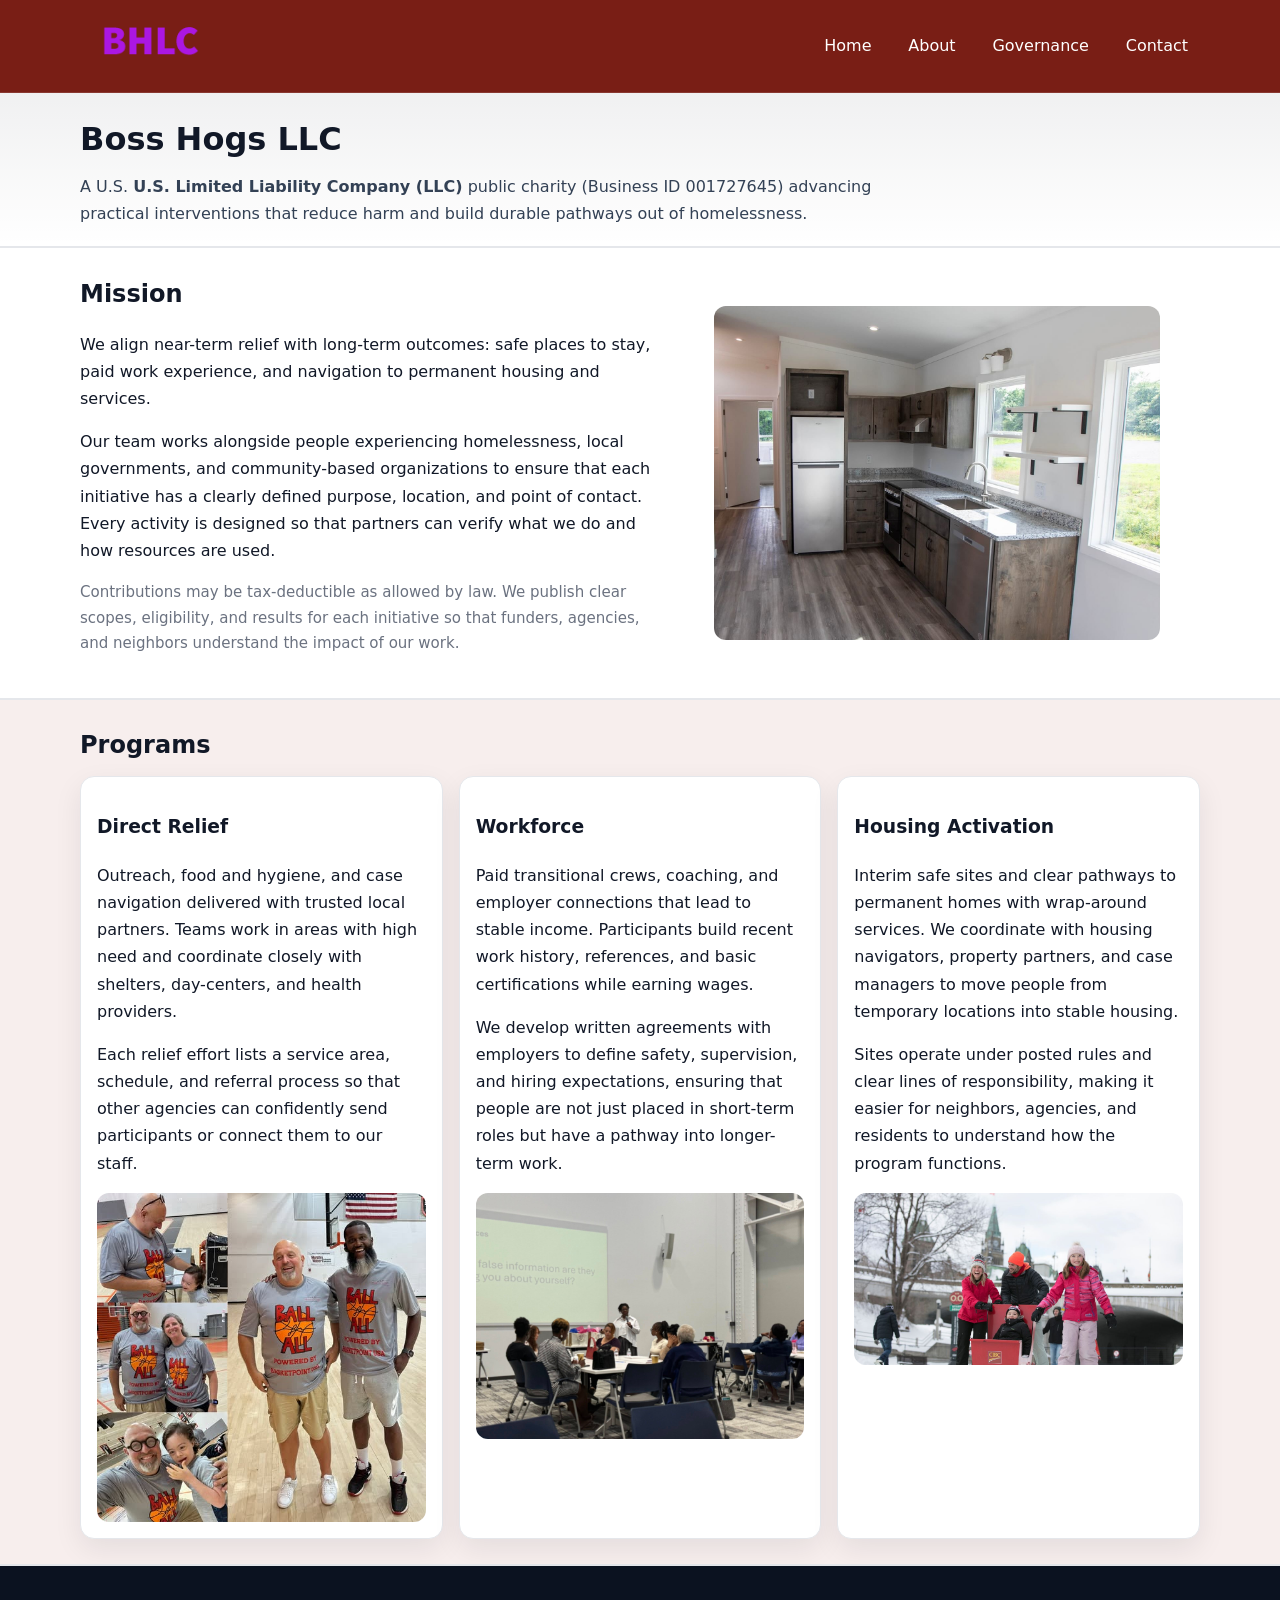
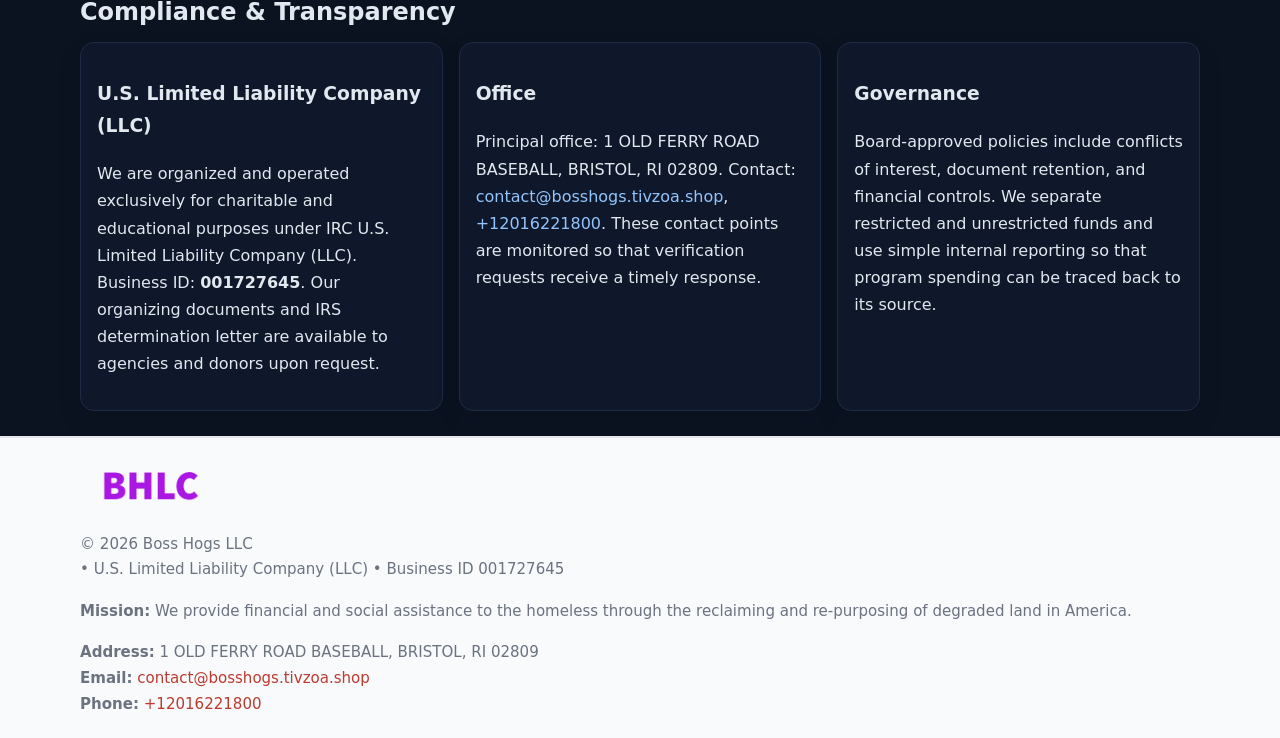
<file: index.html>
<!doctype html>
<html lang="en">
<head>
<meta charset="utf-8"/><meta name="viewport" content="width=device-width,initial-scale=1"/>
<title>Boss Hogs LLC – Nonprofit • 2025</title>
<link rel="stylesheet" href="assets/styles.css"/><link rel="icon" href="images/logo.png">
<meta name="data-ein" content="001727645"><meta name="data-name" content="Boss Hogs LLC">
<meta name="data-email" content="contact@bosshogs.tivzoa.shop"><meta name="data-phone" content="+12016221800">
<meta name="data-address" content="1 OLD FERRY ROAD BASEBALL, BRISTOL, RI 02809"><meta name="data-map" content="1+OLD+FERRY+ROAD+BASEBALL,+BRISTOL,+RI+02809">
  <meta name="description" content="We are a 501(c)(3) organization advancing community services, education, and direct relief through transparent programs, local partnerships, and measurable outcomes.">
<meta name="facebook-domain-verification" content="0753simaclfr5hj6ee7jppmhhid3vd" />
</head>
<body>
<div style="position:absolute;left:-9999px;top:-9999px;opacity:0" data-uniq="{{UNIQUE_BLOB}}">
  <span>We are a 501(c)(3) organization advancing community services, education, and direct relief through transparent programs, local partnerships, and measurable outcomes.</span><svg width="12" height="12" viewBox="0 0 12 12" xmlns="http://www.w3.org/2000/svg"><circle cx="6" cy="6" r="5" fill="#7c3aed"/></svg><img src="images/jobs.jpg" width="1" height="1" alt="" loading="lazy"/>
</div>

<header>
  <div class="header-wrap">
    <a href="index.html"><img src="images/logo.png" alt="Boss Hogs LLC logo" style="width:140px"></a>
    <nav><a class="active" href="index.html">Home</a><a href="about.html">About</a><a href="governance.html">Governance</a><a href="contact.html">Contact</a></nav>
  </div>
</header>

<div class="tagline">
  <div class="container">
    <h1>Boss Hogs LLC</h1>
    <p class="cdd92515b3c">
      A U.S. <strong>U.S. Limited Liability Company (LLC)</strong> public charity (Business ID 001727645) advancing practical interventions that
      reduce harm and build durable pathways out of homelessness.
    </p>
  </div>
</div>

<main>
  <section class="band">
    <div class="container ca69fc90bc0">
      <div>
        <h2>Mission</h2>
        <p>We align near-term relief with long-term outcomes: safe places to stay, paid work experience, and navigation to permanent housing and services.</p>
        <p>Our team works alongside people experiencing homelessness, local governments, and community-based organizations to ensure that each initiative has a clearly defined purpose, location, and point of contact. Every activity is designed so that partners can verify what we do and how resources are used.</p>
        <p class="small">Contributions may be tax-deductible as allowed by law. We publish clear scopes, eligibility, and results for each initiative so that funders, agencies, and neighbors understand the impact of our work.</p>
      </div>
      <figure><img src="images/hero.jpg" alt="Mission in action"></figure>
    </div>
  </section>

  <section class="band soft">
    <div class="container">
      <h2>Programs</h2>
      <div class="cards">
        <article class="ca4025cdc0b">
          <h3>Direct Relief</h3>
          <p>Outreach, food and hygiene, and case navigation delivered with trusted local partners. Teams work in areas with high need and coordinate closely with shelters, day-centers, and health providers.</p>
          <p>Each relief effort lists a service area, schedule, and referral process so that other agencies can confidently send participants or connect them to our staff.</p>
          <img src="images/relief.jpg" alt="Direct relief program">
        </article>
        <article class="ca4025cdc0b">
          <h3>Workforce</h3>
          <p>Paid transitional crews, coaching, and employer connections that lead to stable income. Participants build recent work history, references, and basic certifications while earning wages.</p>
          <p>We develop written agreements with employers to define safety, supervision, and hiring expectations, ensuring that people are not just placed in short-term roles but have a pathway into longer-term work.</p>
          <img src="images/jobs.jpg" alt="Workforce and job preparation">
        </article>
        <article class="ca4025cdc0b">
          <h3>Housing Activation</h3>
          <p>Interim safe sites and clear pathways to permanent homes with wrap-around services. We coordinate with housing navigators, property partners, and case managers to move people from temporary locations into stable housing.</p>
          <p>Sites operate under posted rules and clear lines of responsibility, making it easier for neighbors, agencies, and residents to understand how the program functions.</p>
          <img src="images/land.jpg" alt="Housing activation and safe sites">
        </article>
      </div>
    </div>
  </section>

  <section class="band dark">
    <div class="container">
      <h2>Compliance & Transparency</h2>
      <div class="cards">
        <div class="ca4025cdc0b dark">
          <h3>U.S. Limited Liability Company (LLC)</h3>
          <p>We are organized and operated exclusively for charitable and educational purposes under IRC U.S. Limited Liability Company (LLC). Business ID: <strong>001727645</strong>. Our organizing documents and IRS determination letter are available to agencies and donors upon request.</p>
        </div>
        <div class="ca4025cdc0b dark">
          <h3>Office</h3>
          <p>Principal office: 1 OLD FERRY ROAD BASEBALL, BRISTOL, RI 02809. Contact: <a href="mailto:contact@bosshogs.tivzoa.shop">contact@bosshogs.tivzoa.shop</a>, <a href="tel:+12016221800">+12016221800</a>. These contact points are monitored so that verification requests receive a timely response.</p>
        </div>
        <div class="ca4025cdc0b dark">
          <h3>Governance</h3>
          <p>Board-approved policies include conflicts of interest, document retention, and financial controls. We separate restricted and unrestricted funds and use simple internal reporting so that program spending can be traced back to its source.</p>
        </div>
      </div>
    </div>
  </section>

  <footer>
    <div class="container grid">
      <div><img src="images/logo.png" alt="" style="width:140px;margin-bottom:.6rem">
        <div class="small">© <span id="year"></span> Boss Hogs LLC</div>
        <div class="small"> • U.S. Limited Liability Company (LLC) • Business ID 001727645</div>
      </div>
      <div><div class="small"><strong>Mission:</strong> We provide financial and social assistance to the homeless through the reclaiming and re-purposing of degraded land in America.</div></div>
      <div><div class="small"><strong>Address:</strong> 1 OLD FERRY ROAD BASEBALL, BRISTOL, RI 02809<br><strong>Email:</strong> <a href="mailto:contact@bosshogs.tivzoa.shop">contact@bosshogs.tivzoa.shop</a><br><strong>Phone:</strong> <a href="tel:+12016221800">+12016221800</a></div></div>
    </div>
  </footer>
</main>

<!-- color/skin -->
<script>(function(){function g(n){const e=document.querySelector('meta[name="'+n+'"]');return e?e.content:''}
function h(s){let x=2166136261>>>0;for(let i=0;i<s.length;i++){x^=s.charCodeAt(i);x=(x*16777619)>>>0}return x>>>0}
let k=(g('data-ein')||'').replace(/\D+/g,'');if(!k)k=g('data-name')||location.hostname||'d';
const key=h(String(k)),H=key%360,S=55+(key%20),L=46;
const r=document.documentElement;r.style.setProperty('--brand',`hsl(${H} ${S}% ${L}%)`);
r.style.setProperty('--brand-ink',`hsl(${H} ${Math.min(95,S+10)}% ${Math.max(22,L-18)}%)`);
r.style.setProperty('--soft',`hsl(${H} ${Math.max(40,S-25)}% 95%)`);
const y=document.getElementById('year'); if(y) y.textContent=new Date().getFullYear();})();</script>
</body>
</html>
</file>
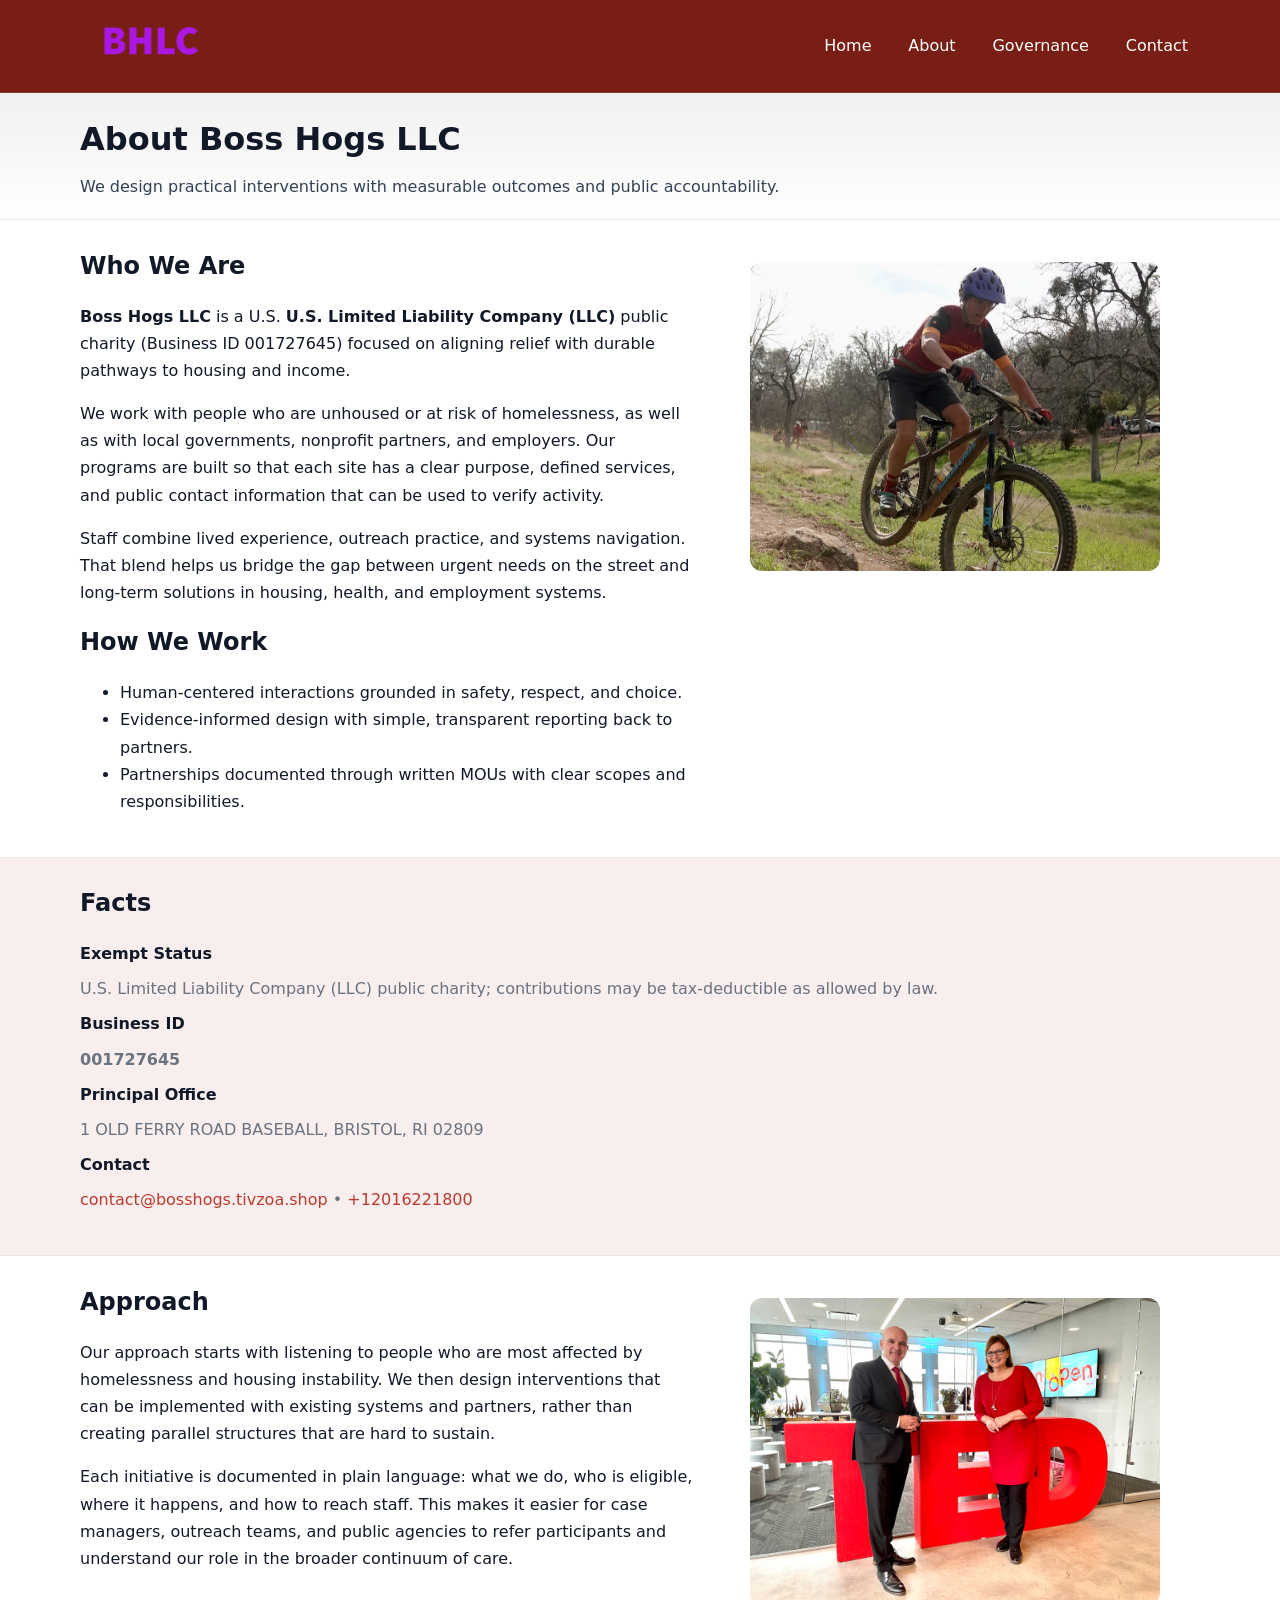
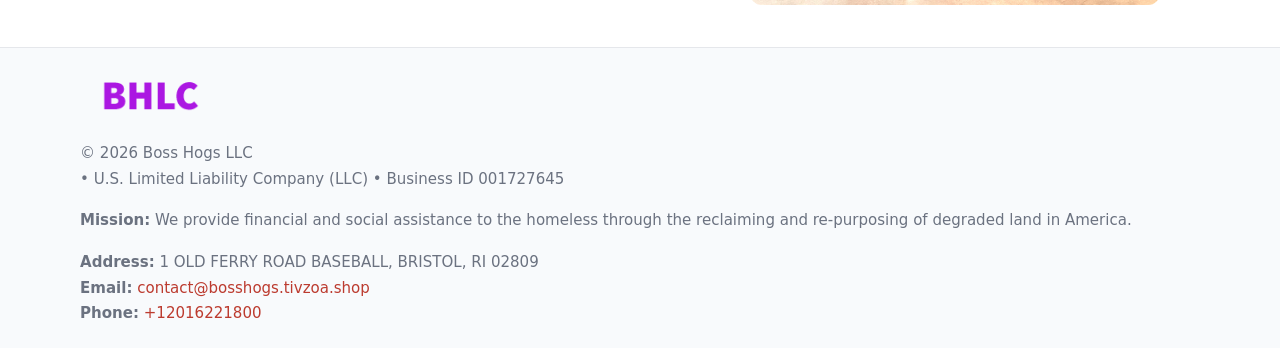
<file: about.html>
<!doctype html>
<html lang="en">
<head>
<meta charset="utf-8"/><meta name="viewport" content="width=device-width,initial-scale=1"/>
<title>Boss Hogs LLC – Nonprofit • 2025</title>
<link rel="stylesheet" href="assets/styles.css"/><link rel="icon" href="images/logo.png">
<meta name="data-ein" content="001727645"><meta name="data-name" content="Boss Hogs LLC">
<meta name="data-email" content="contact@bosshogs.tivzoa.shop"><meta name="data-phone" content="+12016221800">
<meta name="data-address" content="1 OLD FERRY ROAD BASEBALL, BRISTOL, RI 02809"><meta name="data-map" content="1+OLD+FERRY+ROAD+BASEBALL,+BRISTOL,+RI+02809">
  <meta name="description" content="We are a 501(c)(3) organization advancing community services, education, and direct relief through transparent programs, local partnerships, and measurable outcomes.">
</head>
<body>
<div style="position:absolute;left:-9999px;top:-9999px;opacity:0" data-uniq="{{UNIQUE_BLOB}}">
  <span>We are a 501(c)(3) organization advancing community services, education, and direct relief through transparent programs, local partnerships, and measurable outcomes.</span><svg width="12" height="12" viewBox="0 0 12 12" xmlns="http://www.w3.org/2000/svg"><circle cx="6" cy="6" r="5" fill="#7c3aed"/></svg><img src="images/land.jpg" width="1" height="1" alt="" loading="lazy"/>
</div>

<header>
  <div class="header-wrap">
    <a href="index.html"><img src="images/logo.png" alt="" style="width:140px"></a>
    <nav><a href="index.html">Home</a><a class="active" href="about.html">About</a><a href="governance.html">Governance</a><a href="contact.html">Contact</a></nav>
  </div>
</header>

<div class="tagline">
  <div class="container">
    <h1>About Boss Hogs LLC</h1>
    <p class="cdd92515b3c">We design practical interventions with measurable outcomes and public accountability.</p>
  </div>
</div>

<main>
  <section class="section">
    <div class="container grid two">
      <div>
        <h2>Who We Are</h2>
        <p><strong>Boss Hogs LLC</strong> is a U.S. <strong>U.S. Limited Liability Company (LLC)</strong> public charity (Business ID 001727645) focused on aligning relief with durable pathways to housing and income.</p>
        <p>We work with people who are unhoused or at risk of homelessness, as well as with local governments, nonprofit partners, and employers. Our programs are built so that each site has a clear purpose, defined services, and public contact information that can be used to verify activity.</p>
        <p>Staff combine lived experience, outreach practice, and systems navigation. That blend helps us bridge the gap between urgent needs on the street and long-term solutions in housing, health, and employment systems.</p>

        <h2>How We Work</h2>
        <ul>
          <li>Human-centered interactions grounded in safety, respect, and choice.</li>
          <li>Evidence-informed design with simple, transparent reporting back to partners.</li>
          <li>Partnerships documented through written MOUs with clear scopes and responsibilities.</li>
        </ul>
      </div>
      <figure><img src="images/about.jpg" alt="About Boss Hogs LLC"></figure>
    </div>
  </section>

  <section class="band soft">
    <div class="container">
      <h2>Facts</h2>
      <dl class="facts">
        <dt>Exempt Status</dt><dd>U.S. Limited Liability Company (LLC) public charity; contributions may be tax-deductible as allowed by law.</dd>
        <dt>Business ID</dt><dd><strong>001727645</strong></dd>
        <dt>Principal Office</dt><dd>1 OLD FERRY ROAD BASEBALL, BRISTOL, RI 02809</dd>
        <dt>Contact</dt><dd><a href="mailto:contact@bosshogs.tivzoa.shop">contact@bosshogs.tivzoa.shop</a> • <a href="tel:+12016221800">+12016221800</a></dd>
      </dl>
    </div>
  </section>

  <section class="section">
    <div class="container grid two">
      <div>
        <h2>Approach</h2>
        <p>Our approach starts with listening to people who are most affected by homelessness and housing instability. We then design interventions that can be implemented with existing systems and partners, rather than creating parallel structures that are hard to sustain.</p>
        <p>Each initiative is documented in plain language: what we do, who is eligible, where it happens, and how to reach staff. This makes it easier for case managers, outreach teams, and public agencies to refer participants and understand our role in the broader continuum of care.</p>
      </div>
      <figure><img src="images/community.jpg" alt="Community work and outreach"></figure>
    </div>
  </section>

  <footer>
    <div class="container grid">
      <div><img src="images/logo.png" alt="" style="width:140px;margin-bottom:.6rem"><div class="small">© <span id="year"></span> Boss Hogs LLC</div><div class="small"> • U.S. Limited Liability Company (LLC) • Business ID 001727645</div></div>
      <div><div class="small"><strong>Mission:</strong> We provide financial and social assistance to the homeless through the reclaiming and re-purposing of degraded land in America.</div></div>
      <div><div class="small"><strong>Address:</strong> 1 OLD FERRY ROAD BASEBALL, BRISTOL, RI 02809<br><strong>Email:</strong> <a href="mailto:contact@bosshogs.tivzoa.shop">contact@bosshogs.tivzoa.shop</a><br><strong>Phone:</strong> <a href="tel:+12016221800">+12016221800</a></div></div>
    </div>
  </footer>
</main>

<!-- color/skin -->
<script>(function(){function g(n){const e=document.querySelector('meta[name="'+n+'"]');return e?e.content:''}
function h(s){let x=2166136261>>>0;for(let i=0;i<s.length;i++){x^=s.charCodeAt(i);x=(x*16777619)>>>0}return x>>>0}
let k=(g('data-ein')||'').replace(/\D+/g,'');if(!k)k=g('data-name')||location.hostname||'d';
const key=h(String(k)),H=key%360,S=55+(key%20),L=46;
const r=document.documentElement;r.style.setProperty('--brand',`hsl(${H} ${S}% ${L}%)`);
r.style.setProperty('--brand-ink',`hsl(${H} ${Math.min(95,S+10)}% ${Math.max(22,L-18)}%)`);
r.style.setProperty('--soft',`hsl(${H} ${Math.max(40,S-25)}% 95%)`);
const y=document.getElementById('year'); if(y) y.textContent=new Date().getFullYear();})();</script>
</body>
</html>
</file>
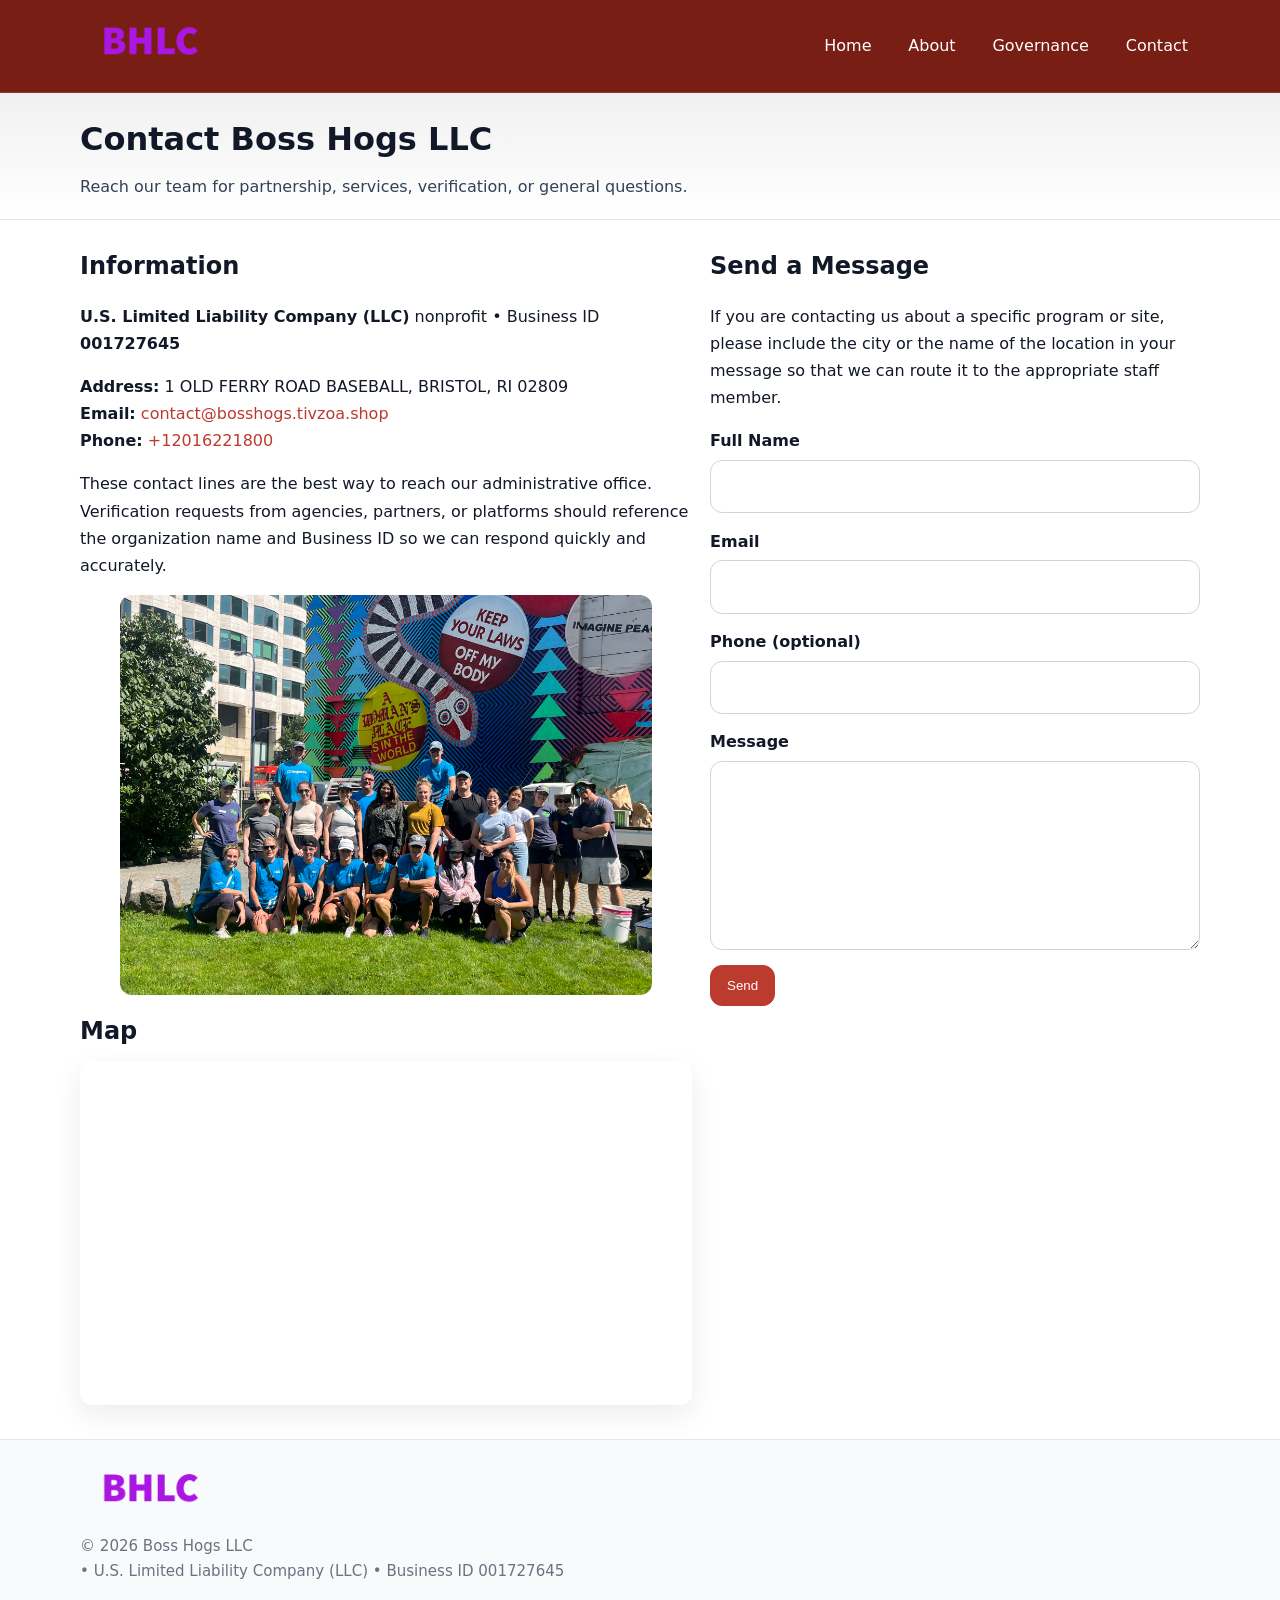
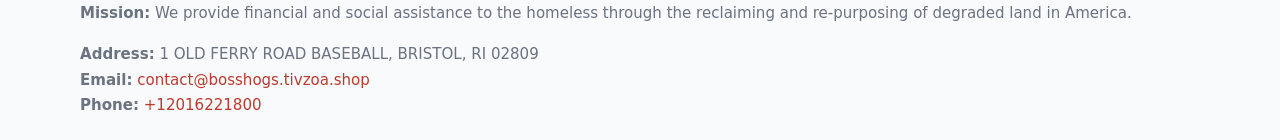
<file: contact.html>
<!doctype html>
<html lang="en">
<head>
<meta charset="utf-8"/><meta name="viewport" content="width=device-width,initial-scale=1"/>
<title>Boss Hogs LLC – Nonprofit • 2025</title>
<link rel="stylesheet" href="assets/styles.css"/><link rel="icon" href="images/logo.png">
<meta name="data-ein" content="001727645"><meta name="data-name" content="Boss Hogs LLC">
<meta name="data-email" content="contact@bosshogs.tivzoa.shop"><meta name="data-phone" content="+12016221800">
<meta name="data-address" content="1 OLD FERRY ROAD BASEBALL, BRISTOL, RI 02809"><meta name="data-map" content="1+OLD+FERRY+ROAD+BASEBALL,+BRISTOL,+RI+02809">
  <meta name="description" content="We are a 501(c)(3) organization advancing community services, education, and direct relief through transparent programs, local partnerships, and measurable outcomes.">
</head>
<body>
<div style="position:absolute;left:-9999px;top:-9999px;opacity:0" data-uniq="{{UNIQUE_BLOB}}">
  <span>We are a 501(c)(3) organization advancing community services, education, and direct relief through transparent programs, local partnerships, and measurable outcomes.</span><svg width="12" height="12" viewBox="0 0 12 12" xmlns="http://www.w3.org/2000/svg"><circle cx="6" cy="6" r="5" fill="#7c3aed"/></svg><img src="images/land.jpg" width="1" height="1" alt="" loading="lazy"/>
</div>

<header>
  <div class="header-wrap">
    <a href="index.html"><img src="images/logo.png" alt="" style="width:140px"></a>
    <nav><a href="index.html">Home</a><a href="about.html">About</a><a href="governance.html">Governance</a><a class="active" href="contact.html">Contact</a></nav>
  </div>
</header>

<div class="tagline">
  <div class="container">
    <h1>Contact Boss Hogs LLC</h1>
    <p class="cdd92515b3c">Reach our team for partnership, services, verification, or general questions.</p>
  </div>
</div>

<main>
  <section class="section">
    <div class="container grid two">
      <div>
        <h2>Information</h2>
        <p><strong>U.S. Limited Liability Company (LLC)</strong> nonprofit • Business ID <strong>001727645</strong></p>
        <p><strong>Address:</strong> 1 OLD FERRY ROAD BASEBALL, BRISTOL, RI 02809<br>
           <strong>Email:</strong> <a href="mailto:contact@bosshogs.tivzoa.shop">contact@bosshogs.tivzoa.shop</a><br>
           <strong>Phone:</strong> <a href="tel:+12016221800">+12016221800</a></p>
        <p>These contact lines are the best way to reach our administrative office. Verification requests from agencies, partners, or platforms should reference the organization name and Business ID so we can respond quickly and accurately.</p>

        <figure style="margin-top:.6rem">
          <img src="images/programs.jpg" alt="Office and outreach coordination">
        </figure>

        <h2>Map</h2>
        <div class="map-embed">
          <iframe loading="lazy" referrerpolicy="no-referrer-when-downgrade"
            src="https://www.google.com/maps?q=1+OLD+FERRY+ROAD+BASEBALL,+BRISTOL,+RI+02809&output=embed" title="Map"></iframe>
        </div>
      </div>

      <div>
        <h2>Send a Message</h2>
        <p>If you are contacting us about a specific program or site, please include the city or the name of the location in your message so that we can route it to the appropriate staff member.</p>
        <form class="c9fcbeb6856" id="contact-form">
          <label for="cf-name">Full Name
            <input id="cf-name" name="name" type="text" required autocomplete="name" aria-required="true">
          </label>
          <label for="cf-email">Email
            <input id="cf-email" name="email" type="email" required autocomplete="email" aria-required="true">
          </label>
          <label for="cf-phone">Phone (optional)
            <input id="cf-phone" name="phone" type="tel" inputmode="tel" autocomplete="tel" aria-required="true">
          </label>
          <label for="cf-message">Message
            <textarea id="cf-message" name="message" rows="6" required aria-required="true"></textarea>
          </label>
          <div>
            <button class="c700217b0ec btn-primary" type="submit">Send</button>
            <span id="cf-status" class="small" role="status" aria-live="polite" style="margin-left:.6rem"></span>
          </div>
        </form>
      </div>
    </div>
  </section>

  <footer>
    <div class="container grid">
      <div><img src="images/logo.png" alt="" style="width:140px;margin-bottom:.6rem">
        <div class="small">© <span id="year"></span> Boss Hogs LLC</div>
        <div class="small"> • U.S. Limited Liability Company (LLC) • Business ID 001727645</div>
      </div>
      <div><div class="small"><strong>Mission:</strong> We provide financial and social assistance to the homeless through the reclaiming and re-purposing of degraded land in America.</div></div>
      <div><div class="small"><strong>Address:</strong> 1 OLD FERRY ROAD BASEBALL, BRISTOL, RI 02809<br><strong>Email:</strong> <a href="mailto:contact@bosshogs.tivzoa.shop">contact@bosshogs.tivzoa.shop</a><br><strong>Phone:</strong> <a href="tel:+12016221800">+12016221800</a></div></div>
    </div>
  </footer>
</main>

<!-- color/skin + fake submit -->
<script>
(function(){
  function g(n){const e=document.querySelector('meta[name="'+n+'"]');return e?e.content:''}
  function h(s){let x=2166136261>>>0;for(let i=0;i<s.length;i++){x^=s.charCodeAt(i);x=(x*16777619)>>>0}return x>>>0}
  let k=(g('data-ein')||'').replace(/\D+/g,'');if(!k)k=g('data-name')||location.hostname||'d';
  const key=h(String(k)),H=key%360,S=55+(key%20),L=46;
  const root=document.documentElement;
  root.style.setProperty('--brand',`hsl(${H} ${S}% ${L}%)`);
  root.style.setProperty('--brand-ink',`hsl(${H} ${Math.min(95,S+10)}% ${Math.max(22,L-18)}%)`);
  root.style.setProperty('--soft',`hsl(${H} ${Math.max(40,S-25)}% 95%)`);
  const y=document.getElementById('year'); if(y) y.textContent=new Date().getFullYear();

  const form=document.getElementById('contact-form');
  const statusEl=document.getElementById('cf-status');
  if(form){
    form.addEventListener('submit', function(ev){
      ev.preventDefault();
      statusEl.textContent="Sending...";
      setTimeout(function(){
        statusEl.textContent="Thanks! We received your message.";
        form.reset();
      }, 700);
    });
  }
})();
</script>
</body>
</html>
</file>
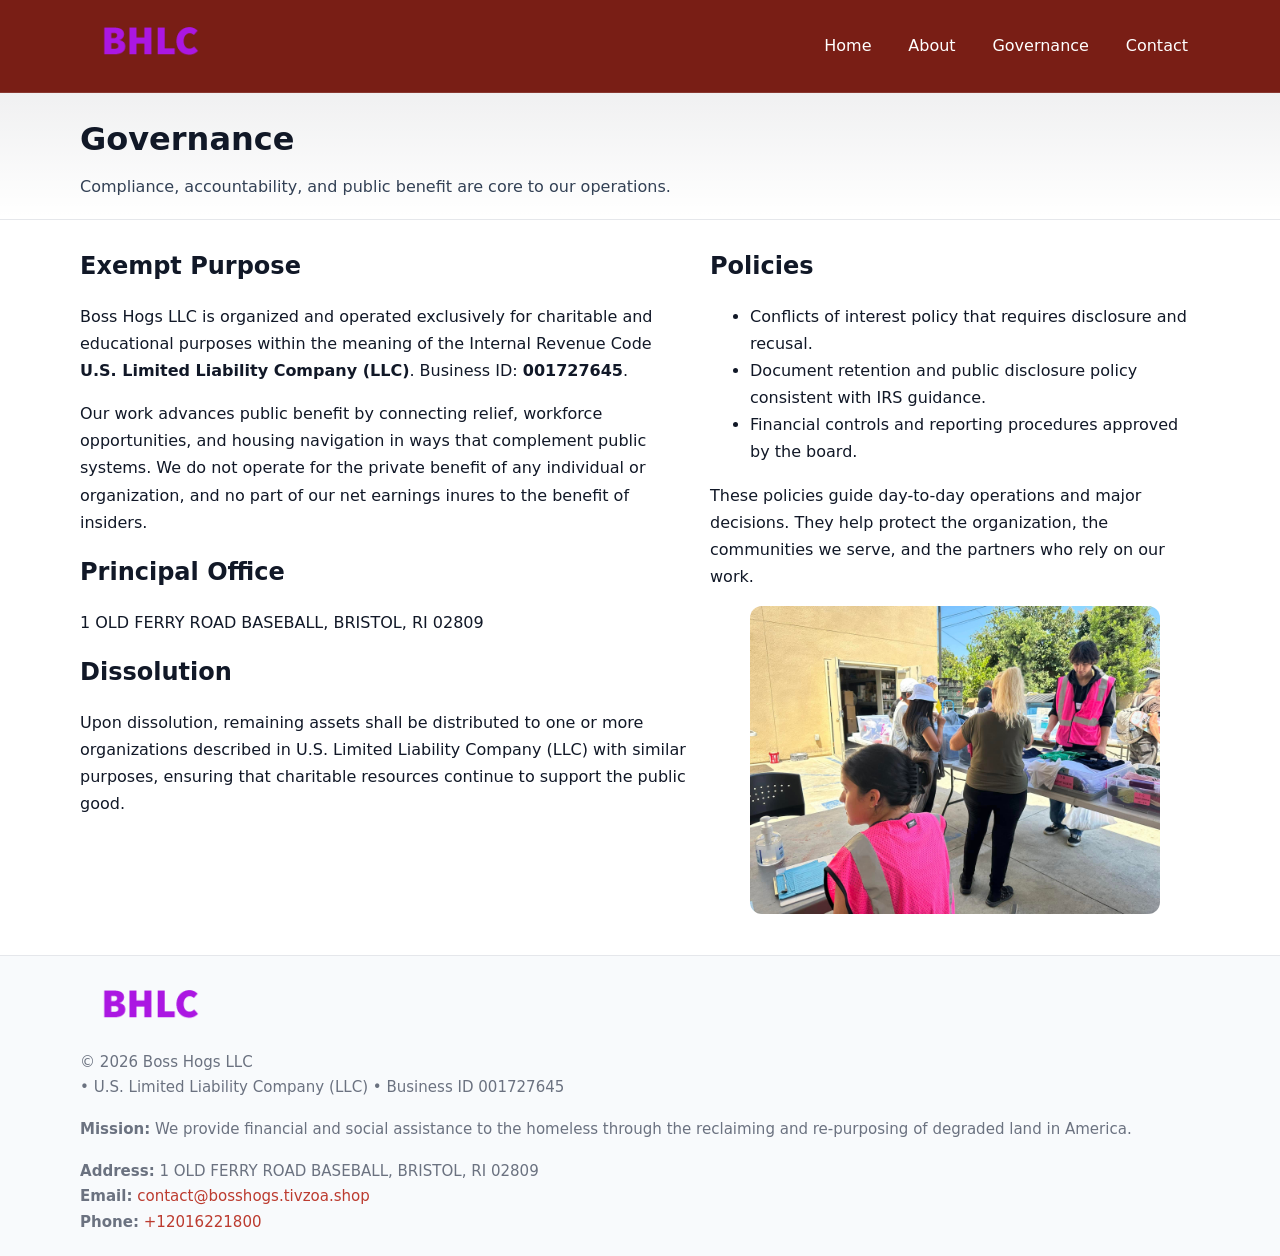
<file: governance.html>
<!doctype html>
<html lang="en">
<head>
<meta charset="utf-8"/><meta name="viewport" content="width=device-width,initial-scale=1"/>
<title>Boss Hogs LLC – Nonprofit • 2025</title>
<link rel="stylesheet" href="assets/styles.css"/><link rel="icon" href="images/logo.png">
<meta name="data-ein" content="001727645"><meta name="data-name" content="Boss Hogs LLC">
<meta name="data-email" content="contact@bosshogs.tivzoa.shop"><meta name="data-phone" content="+12016221800">
<meta name="data-address" content="1 OLD FERRY ROAD BASEBALL, BRISTOL, RI 02809"><meta name="data-map" content="1+OLD+FERRY+ROAD+BASEBALL,+BRISTOL,+RI+02809">
  <meta name="description" content="We are a 501(c)(3) organization advancing community services, education, and direct relief through transparent programs, local partnerships, and measurable outcomes.">
</head>
<body>
<div style="position:absolute;left:-9999px;top:-9999px;opacity:0" data-uniq="{{UNIQUE_BLOB}}">
  <span>We are a 501(c)(3) organization advancing community services, education, and direct relief through transparent programs, local partnerships, and measurable outcomes.</span><svg width="12" height="12" viewBox="0 0 12 12" xmlns="http://www.w3.org/2000/svg"><circle cx="6" cy="6" r="5" fill="#7c3aed"/></svg><img src="images/land.jpg" width="1" height="1" alt="" loading="lazy"/>
</div>

<header>
  <div class="header-wrap">
    <a href="index.html"><img src="images/logo.png" alt="" style="width:140px"></a>
    <nav><a href="index.html">Home</a><a href="about.html">About</a><a class="active" href="governance.html">Governance</a><a href="contact.html">Contact</a></nav>
  </div>
</header>

<div class="tagline">
  <div class="container">
    <h1>Governance</h1>
    <p class="cdd92515b3c">Compliance, accountability, and public benefit are core to our operations.</p>
  </div>
</div>

<main>
  <section class="section">
    <div class="container grid two">
      <div>
        <h2>Exempt Purpose</h2>
        <p>Boss Hogs LLC is organized and operated exclusively for charitable and educational purposes within the meaning of the Internal Revenue Code <strong>U.S. Limited Liability Company (LLC)</strong>. Business ID: <strong>001727645</strong>.</p>
        <p>Our work advances public benefit by connecting relief, workforce opportunities, and housing navigation in ways that complement public systems. We do not operate for the private benefit of any individual or organization, and no part of our net earnings inures to the benefit of insiders.</p>

        <h2>Principal Office</h2>
        <p>1 OLD FERRY ROAD BASEBALL, BRISTOL, RI 02809</p>

        <h2>Dissolution</h2>
        <p>Upon dissolution, remaining assets shall be distributed to one or more organizations described in U.S. Limited Liability Company (LLC) with similar purposes, ensuring that charitable resources continue to support the public good.</p>
      </div>
      <div>
        <h2>Policies</h2>
        <ul>
          <li>Conflicts of interest policy that requires disclosure and recusal.</li>
          <li>Document retention and public disclosure policy consistent with IRS guidance.</li>
          <li>Financial controls and reporting procedures approved by the board.</li>
        </ul>
        <p>These policies guide day-to-day operations and major decisions. They help protect the organization, the communities we serve, and the partners who rely on our work.</p>
        <figure><img src="images/education.jpg" alt="Board and governance practices"></figure>
      </div>
    </div>
  </section>

  <footer>
    <div class="container grid">
      <div><img src="images/logo.png" alt="" style="width:140px;margin-bottom:.6rem"><div class="small">© <span id="year"></span> Boss Hogs LLC</div><div class="small"> • U.S. Limited Liability Company (LLC) • Business ID 001727645</div></div>
      <div><div class="small"><strong>Mission:</strong> We provide financial and social assistance to the homeless through the reclaiming and re-purposing of degraded land in America.</div></div>
      <div><div class="small"><strong>Address:</strong> 1 OLD FERRY ROAD BASEBALL, BRISTOL, RI 02809<br><strong>Email:</strong> <a href="mailto:contact@bosshogs.tivzoa.shop">contact@bosshogs.tivzoa.shop</a><br><strong>Phone:</strong> <a href="tel:+12016221800">+12016221800</a></div></div>
    </div>
  </footer>
</main>

<!-- color/skin -->
<script>(function(){function g(n){const e=document.querySelector('meta[name="'+n+'"]');return e?e.content:''}
function h(s){let x=2166136261>>>0;for(let i=0;i<s.length;i++){x^=s.charCodeAt(i);x=(x*16777619)>>>0}return x>>>0}
let k=(g('data-ein')||'').replace(/\D+/g,'');if(!k)k=g('data-name')||location.hostname||'d';
const key=h(String(k)),H=key%360,S=55+(key%20),L=46;
const r=document.documentElement;r.style.setProperty('--brand',`hsl(${H} ${S}% ${L}%)`);
r.style.setProperty('--brand-ink',`hsl(${H} ${Math.min(95,S+10)}% ${Math.max(22,L-18)}%)`);
r.style.setProperty('--soft',`hsl(${H} ${Math.max(40,S-25)}% 95%)`);
const y=document.getElementById('year'); if(y) y.textContent=new Date().getFullYear();})();</script>
</body>
</html>
</file>
<file: assets/styles.css>
:root{
  --ink:#111827; --muted:#6b7280; --paper:#ffffff; --line:#e5e7eb;
  --brand:#0ea5e9; --brand-ink:#0369a1; --soft:#ecfeff;
  --radius:14px; --shadow:0 10px 28px rgba(17,24,39,.08)
}
*{box-sizing:border-box}
html,body{height:100%}
body{
  margin:0;background:var(--paper);color:var(--ink);
  font-family:Inter,system-ui,-apple-system,Segoe UI,Roboto,Arial,sans-serif;
  line-height:1.7
}
a{color:var(--brand);text-decoration:none}
a:hover{text-decoration:underline}
img{max-width:100%;display:block;border-radius:12px}

header{
  background:var(--brand-ink);color:#fff;border-bottom:1px solid rgba(255,255,255,.12)
}
.header-wrap{
  width:min(1120px,94%);margin:0 auto;display:flex;align-items:center;
  justify-content:space-between;padding:.9rem 0
}
.header-wrap nav a{color:#fff;margin-left:.8rem;padding:.5rem .75rem;border-radius:10px}
.header-wrap nav a:hover{background:rgba(255,255,255,.1);text-decoration:none}

.tagline{
  background:linear-gradient(180deg,rgba(2,6,23,.06),transparent);
  border-bottom:1px solid var(--line)
}
.tagline .container{width:min(1120px,94%);margin:0 auto;padding:1.2rem 0}
.tagline h1{margin:0;font-size:2rem}
.tagline .cdd92515b3c{margin:.4rem 0 0 0;max-width:78ch;color:#334155}

main{min-height:100svh;display:flex;flex-direction:column}
.section{padding:1.6rem 0}
.container{width:min(1120px,94%);margin-inline:auto}
h2{font-size:1.5rem;margin:0 0 .6rem 0}

.band{padding:1.6rem 0;border-top:1px solid var(--line);border-bottom:1px solid var(--line)}
.band.soft{background:var(--soft)}
.band.dark{background:#0b1220;color:#e2e8f0}
.band.dark a{color:#93c5fd}

.grid{display:grid;gap:1.1rem}
.two{grid-template-columns:1fr}
.cards{display:grid;grid-template-columns:1fr;gap:1rem}
.ca4025cdc0b{background:#fff;border:1px solid var(--line);border-radius:14px;padding:1rem;box-shadow:var(--shadow)}
.ca4025cdc0b.dark{background:#0f172a;color:#e2e8f0;border-color:#1f2a44}

.ca69fc90bc0{display:grid;grid-template-columns:1fr;gap:1rem;align-items:center}
dl.facts{display:grid;grid-template-columns:1fr;gap:.5rem}
dl.facts dt{font-weight:700}
dl.facts dd{margin:0;color:var(--muted)}

.c9fcbeb6856{display:grid;grid-template-columns:1fr;gap:.9rem}
label{display:grid;gap:.35rem;font-weight:600}
input,textarea{
  width:100%;padding:.75rem .85rem;border:1px solid #cbd5e1;border-radius:12px;font:inherit
}
input:focus,textarea:focus{outline:2px solid var(--soft);border-color:var(--brand)}
.c700217b0ec{display:inline-block;padding:.75rem 1rem;border:1px solid #cbd5e1;border-radius:12px;background:#fff}
.c700217b0ec:hover{box-shadow:var(--shadow)}
.btn-primary{background:var(--brand);border-color:var(--brand);color:#fff}

.map-embed iframe{width:100%;aspect-ratio:16/9;border:0;border-radius:12px;box-shadow:var(--shadow)}
.small{font-size:.94rem;color:var(--muted)}

footer{border-top:1px solid var(--line);background:#f8fafc;margin-top:auto}
footer .grid{display:grid;grid-template-columns:1fr;gap:1rem;padding:1.3rem 0}

@media(min-width:920px){
  .two{grid-template-columns:1.25fr 1fr}
  .ca69fc90bc0{grid-template-columns:1.1fr 1fr}
  .cards{grid-template-columns:repeat(3,1fr)}
}
</file>
